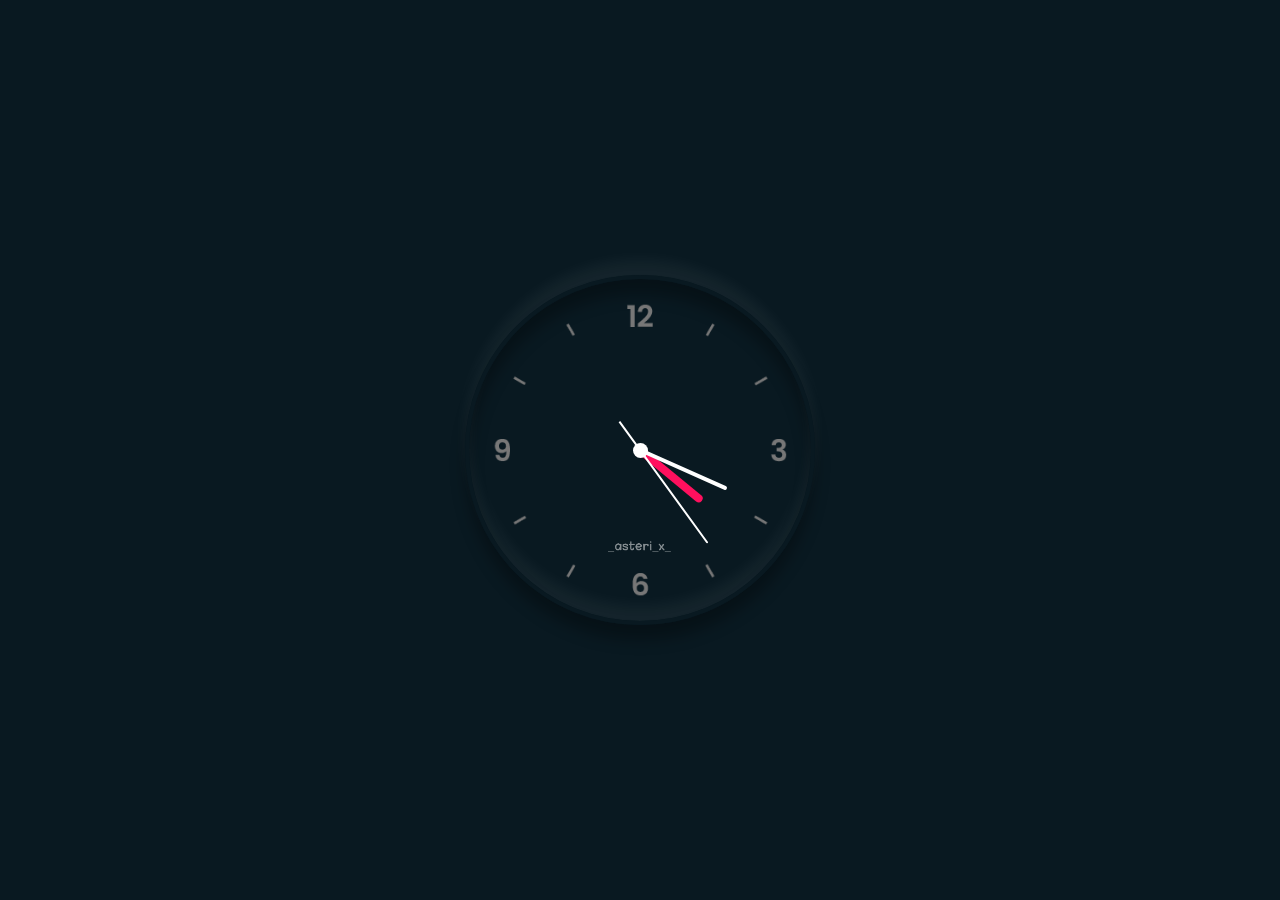
<file: index.html>
<!DOCTYPE html>
<html lang="en">

<head>
    <meta charset="UTF-8">
    <meta http-equiv="X-UA-Compatible" content="IE=edge">
    <!-- <meta name="viewport" content="width=.class, initial-scale=1.0"> -->
    <title>ANALOG CLOCK</title>
    <link rel="stylesheet" href="clock.css">
  
</head>

<body>
    <div class="clock">
        <div class="hour">
            <div class="hr" id="hr"></div>
        </div>
        <div class="min">
            <div class="mn" id="mn"></div>
        </div>
        <div class="sec">
            <div class="sc" id="sc"></div>
        </div>
        <p>
            <img class="logo" src="img/Picsart_22-10-29_15-44-31-217.png" alt="" width="120px">
         </p>

    </div>
      
    <script type="text/javascript">
        const deg = 6;
        const hr = document.querySelector('#hr');
        const mn = document.querySelector('#mn');
        const sc = document.querySelector('#sc');
        
        setInterval( () => 
        {
            let day = new Date();
            let hh = day.getHours() * 30;
            let mm = day.getMinutes() * deg;
            let sec = day.getSeconds() * deg;

            hr.style.transform = `rotateZ(${(hh)+(mm/12)}deg)`;
            mn.style.transform = `rotateZ(${mm}deg)`;
            sc.style.transform = `rotateZ(${sec}deg)`;
        })
           
    </script>

</body>

</html>
</file>
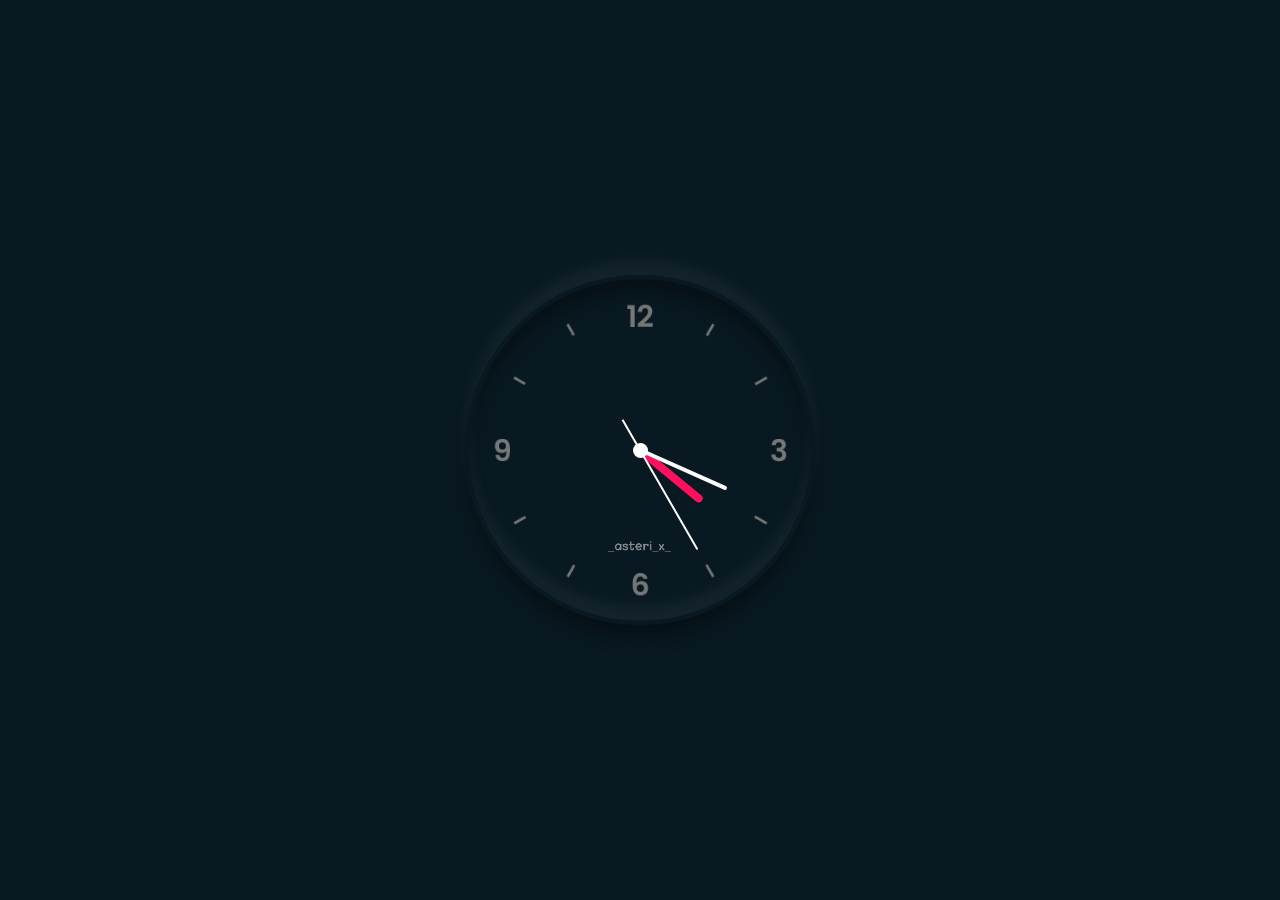
<file: index0.html>
<!DOCTYPE html>
<html lang="en">

<head>
    <meta charset="UTF-8">
    <meta http-equiv="X-UA-Compatible" content="IE=edge">
    <!-- <meta name="viewport" content="width=.class, initial-scale=1.0"> -->
    <title>ANALOG CLOCK</title>
    <link rel="stylesheet" href="clock.css">
  
</head>

<body>
    <div class="clock">
        <div class="hour">
            <div class="hr" id="hr"></div>
        </div>
        <div class="min">
            <div class="mn" id="mn"></div>
        </div>
        <div class="sec">
            <div class="sc" id="sc"></div>
        </div>
        <p>
            <img class="logo" src="img/Picsart_22-10-29_15-44-31-217.png" alt="" width="120px">
        </p>
    </div>
      
    <script type="text/javascript">
        const deg = 6;
        const hr = document.querySelector('#hr');
        const mn = document.querySelector('#mn');
        const sc = document.querySelector('#sc');
        
        setInterval( () => 
        {
            let day = new Date();
            let hh = day.getHours() * 30;
            let mm = day.getMinutes() * deg;
            let sec = day.getSeconds() * deg;

            hr.style.transform = `rotateZ(${(hh)+(mm/12)}deg)`;
            mn.style.transform = `rotateZ(${mm}deg)`;
            sc.style.transform = `rotateZ(${sec}deg)`;
        })
           
    </script>

</body>

</html>
</file>
<file: clock.css>
*
 {
    margin: 0;
    padding: 0;
    box-sizing: border-box;
}
body {
    display: flex;
    justify-content: center;
    align-items: center;
    min-height: 100vh;
    background: #091921;

}
.clock 
{
    width: 350px;
    height: 350px;
    display: flex;
    justify-content: center;
    align-items: center;
    background: url(img/clock.png) ;
    background-size: cover;
    border: 4px solid #091921;
    border-radius: 50%;
    box-shadow: 0 -15px 15px rgba(255, 255, 255, 0.05),
            inset  0 -15px 15px rgba(255, 255, 255, 0.05),
           0  15px 15px rgba(0, 0, 0, 0.3),
           inset 0 15px 15px rgba(0, 0, 0, 0.3);
             
}
.clock:before 
{
    content: '';
    position: absolute;
    width: 15px;
    height: 15px;
    background: #fff;
    border-radius: 50%;
    z-index: 10000;
}
.clock .hour, .clock .min, .clock .sec 
{
    position: absolute;
}
.clock .hour, .hr
{
    width: 160px;
    height: 160px;
}
.clock .min, .mn
{
    width: 190px;
    height: 190px;
}
.clock .sec, .sc
{
    width: 230px;
    height: 230px;
}
.hr , .mn , .sc
{
    display: flex;
    justify-content: center;
    /* align-items: center;   */
    position: absolute;
    border-radius: 50%;
}
.hr:before
{
    content: '';
    position: absolute;
    width: 8px;
    height: 80px;
    background: #ff105e;
    z-index: 10;
    border-radius: 6px 6px 0 0; 
}
 .mn:before
{
    content: '';
    position: absolute;
    width: 4px;
    height: 90px;
    background: #fff;
    z-index: 11;
    border-radius: 6px 6px 0 0;
}
.sc:before
{
    content: '';
    position: absolute;
    width: 2px;
    height: 150px;
    background: #fff;
    z-index: 12;
    border-radius: 6px 6px 0 0;
} 
.logo
{
    padding-top: 15vw;
    opacity: 50%;
}
</file>
